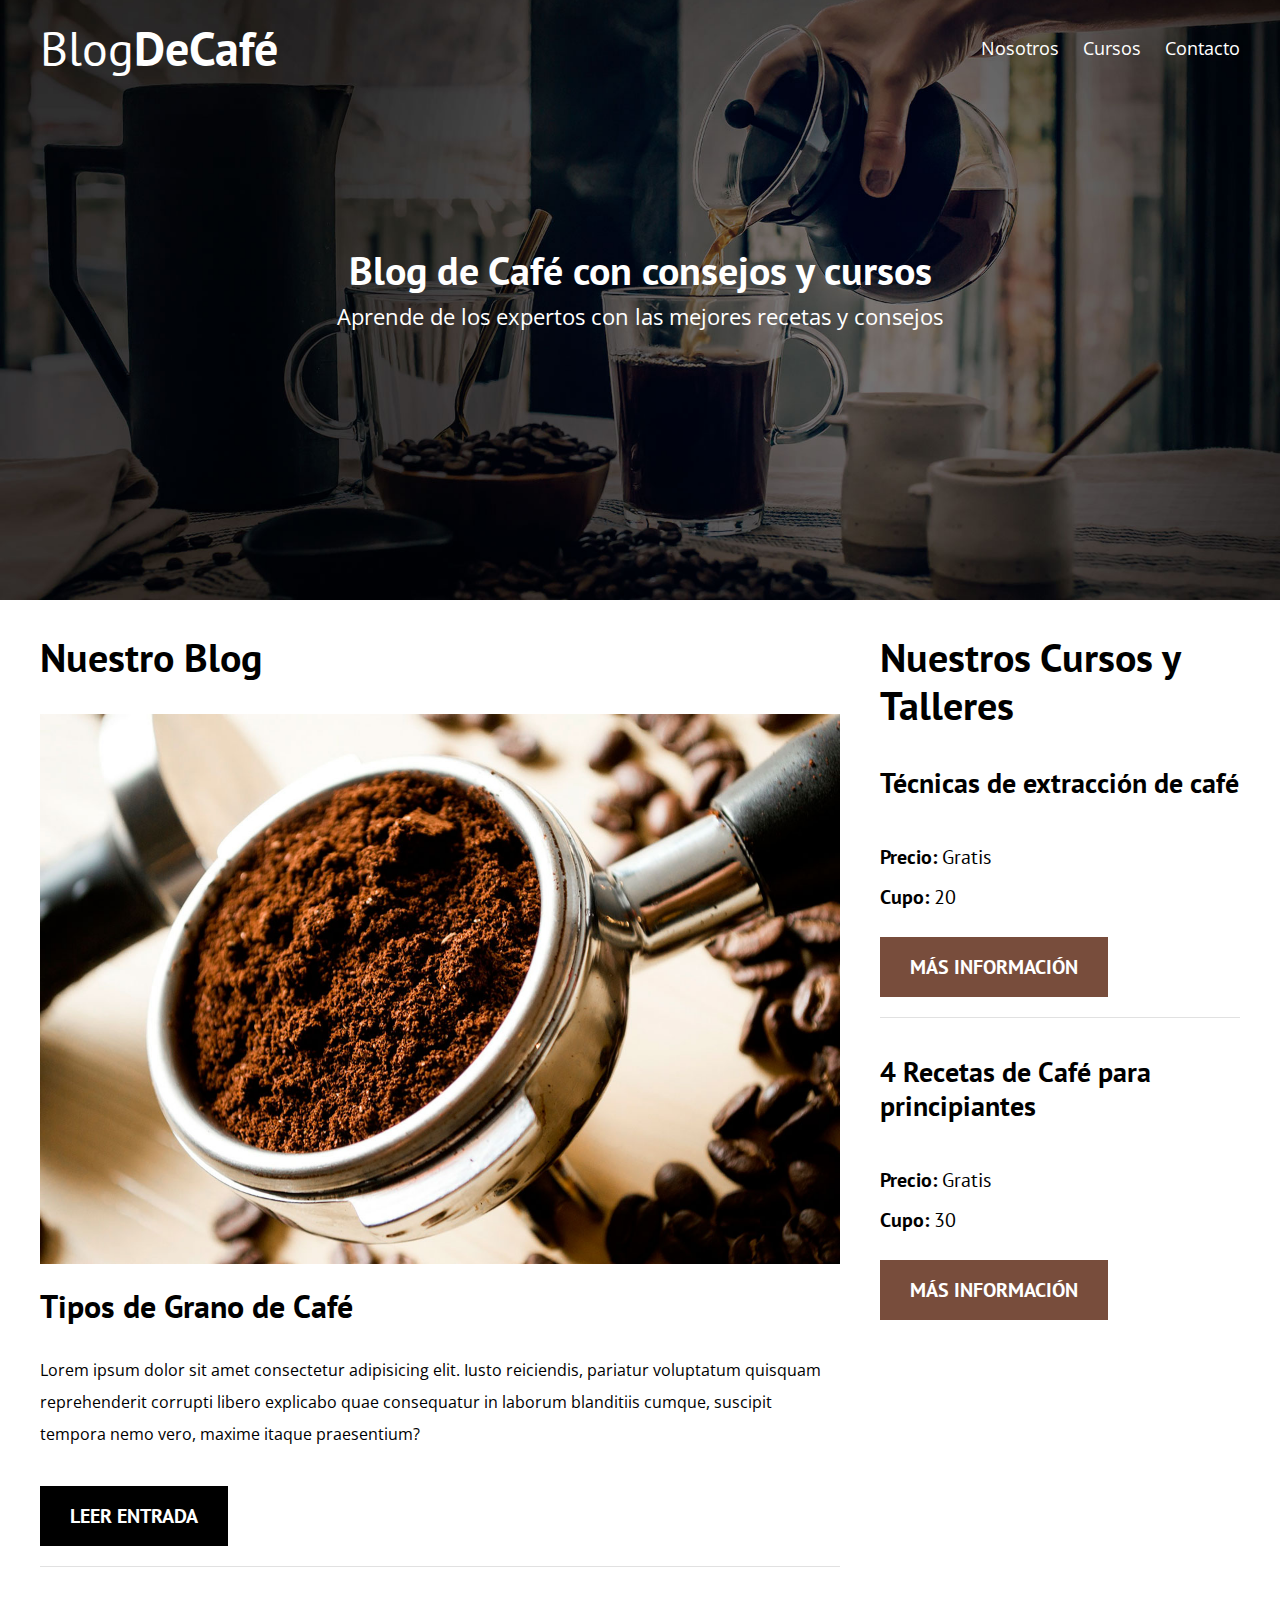
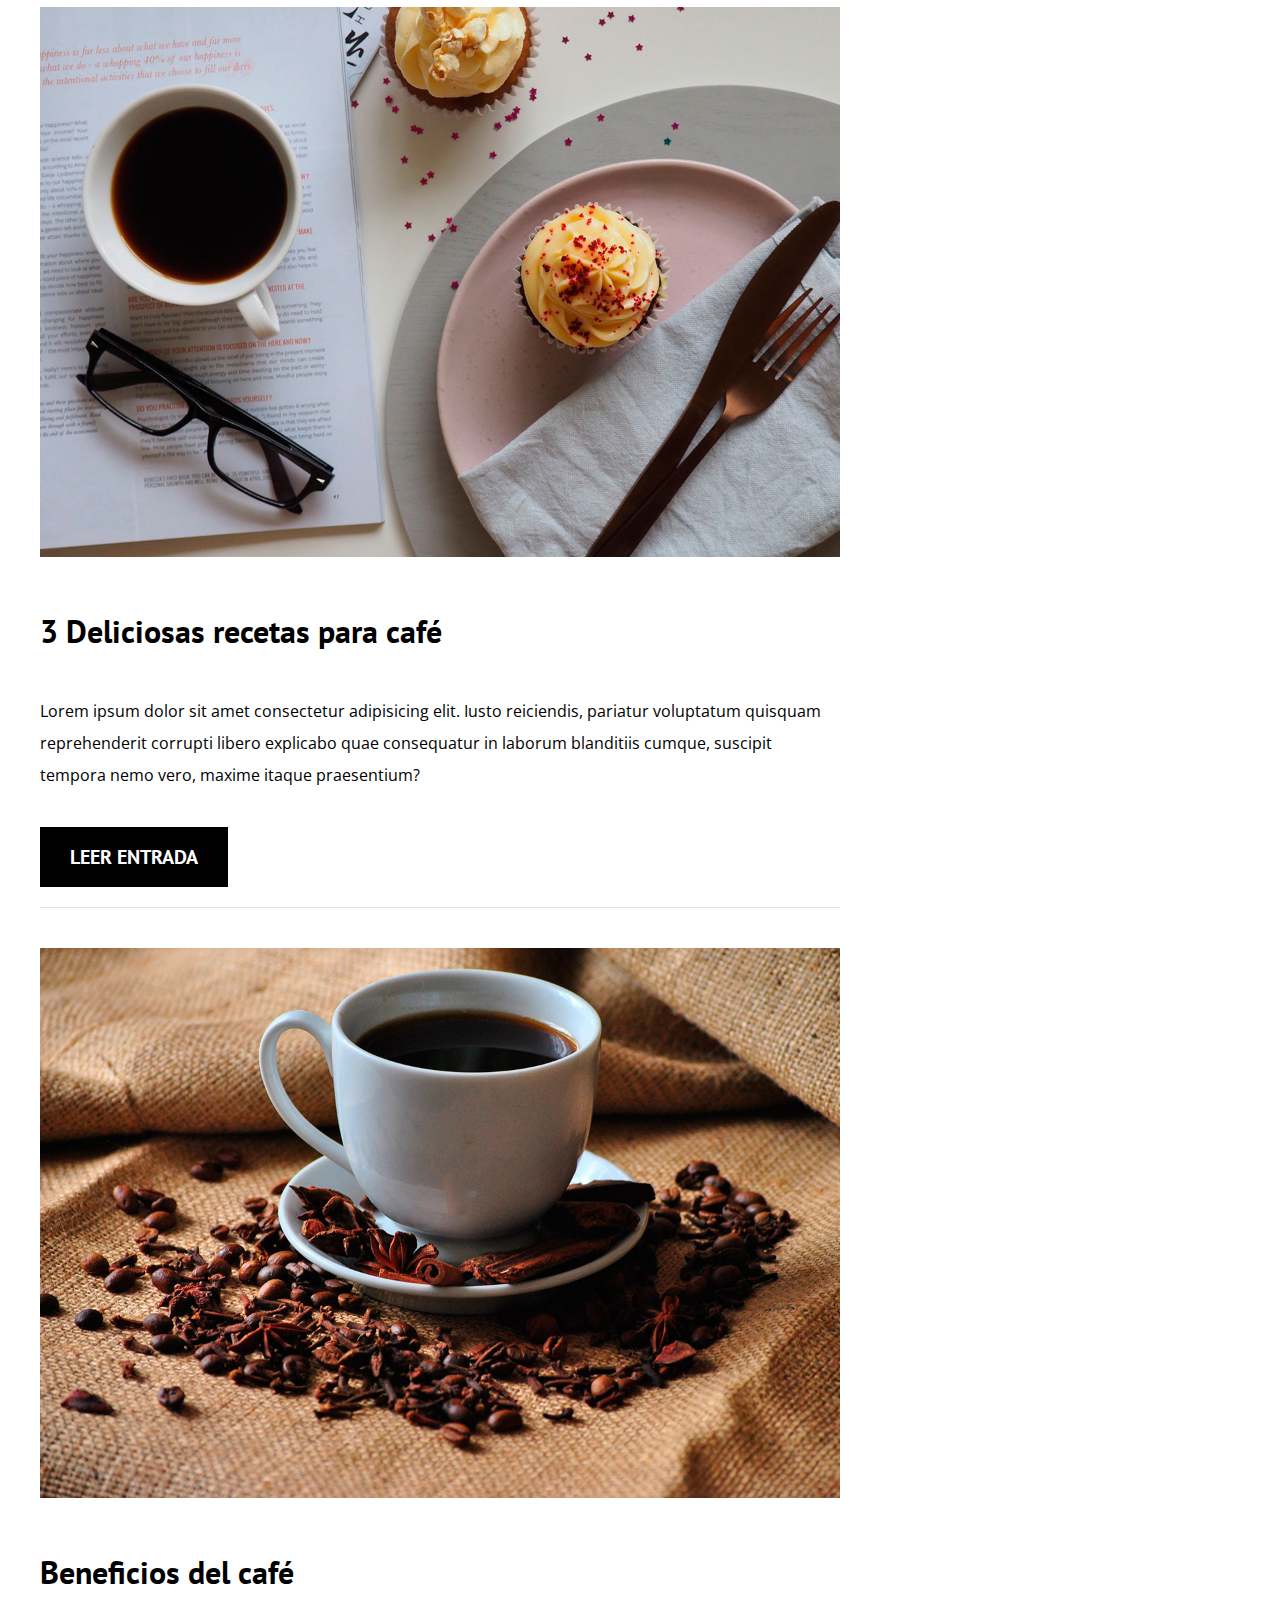
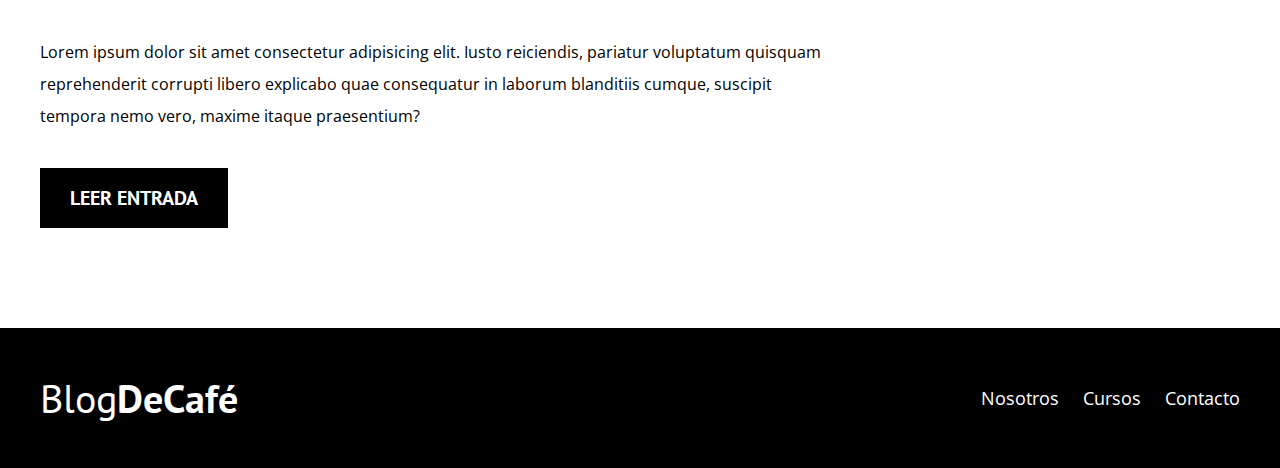
<file: index.html>
<!DOCTYPE html>
<html lang="es">
  <head>
    <meta charset="utf-8" />
    <meta http-equiv="X-UA-Compatible" content="IE=edge" />
    <title>Blog de Café</title>
    <meta name="viewport" content="width=device-width, initial-scale=1" />
    <link
      rel="stylesheet"
      type="text/css"
      media="screen"
      href="./css/normalize.css"
    />
    <link
      rel="stylesheet"
      type="text/css"
      media="screen"
      href="./css/style.css"
    />
  </head>
  <body>
    <header class="site-header">
      <div class="container">
        <div class="navbar">
          <a href="./index.html"
            ><h1 class="m-0">Blog<span>DeCafé</span></h1></a
          >
          <nav class="nav">
            <a href="nosotros.html">Nosotros</a>
            <a href="cursos.html">Cursos</a>
            <a href="contacto.html">Contacto</a>
          </nav>
        </div>
        <div class="header-txt">
          <h2 class="m-0">Blog de Café con consejos y cursos</h2>
          <p class="m-0">
            Aprende de los expertos con las mejores recetas y consejos
          </p>
        </div>
      </div>
    </header>
    <div class="main-content container">
      <main class="blog">
        <h2>Nuestro Blog</h2>
        <article class="blog-post">
          <div class="img">
            <img src="./img/blog1.jpg" alt="Portada del post" />
          </div>
          <div class="blog-content">
            <h3 class="m-0">Tipos de Grano de Café</h3>
            <p>
              Lorem ipsum dolor sit amet consectetur adipisicing elit. Iusto
              reiciendis, pariatur voluptatum quisquam reprehenderit corrupti
              libero explicabo quae consequatur in laborum blanditiis cumque,
              suscipit tempora nemo vero, maxime itaque praesentium?
            </p>
            <a href="#" class="btn btn-primary">Leer Entrada</a>
          </div>
        </article>
        <article class="blog-post">
          <div class="img">
            <img src="./img/blog2.jpg" alt="Portada del post" />
          </div>
          <div class="blog-content">
            <h3>3 Deliciosas recetas para café</h3>
            <p>
              Lorem ipsum dolor sit amet consectetur adipisicing elit. Iusto
              reiciendis, pariatur voluptatum quisquam reprehenderit corrupti
              libero explicabo quae consequatur in laborum blanditiis cumque,
              suscipit tempora nemo vero, maxime itaque praesentium?
            </p>
            <a href="#" class="btn btn-primary">Leer Entrada</a>
          </div>
        </article>
        <article class="blog-post">
          <div class="img">
            <img src="./img/blog3.jpg" alt="Portada del post" />
          </div>
          <div class="blog-content">
            <h3>Beneficios del café</h3>
            <p>
              Lorem ipsum dolor sit amet consectetur adipisicing elit. Iusto
              reiciendis, pariatur voluptatum quisquam reprehenderit corrupti
              libero explicabo quae consequatur in laborum blanditiis cumque,
              suscipit tempora nemo vero, maxime itaque praesentium?
            </p>
            <a href="#" class="btn btn-primary">Leer Entrada</a>
          </div>
        </article>
      </main>
      <aside class="courses">
        <h2>Nuestros Cursos y Talleres</h2>
        <ul class="courses-list">
          <li class="course">
            <h4>Técnicas de extracción de café</h4>
            <p class="m-0">Precio: <span>Gratis</span></p>
            <p class="m-0">Cupo: <span>20</span></p>
            <a href="./cursos.html" class="btn btn-secondary"
              >Más Información</a
            >
          </li>
          <li class="course">
            <h4>4 Recetas de Café para principiantes</h4>
            <p class="m-0">Precio: <span>Gratis</span></p>
            <p class="m-0">Cupo: <span>30</span></p>
            <a href="./cursos.html" class="btn btn-secondary"
              >Más Información</a
            >
          </li>
        </ul>
      </aside>
    </div>
    <footer class="site-footer">
      <div class="container">
        <div class="navbar">
          <a
            ><p class="m-0">Blog<span>DeCafé</span></p></a
          >
          <nav class="nav">
            <a href="nosotros.html">Nosotros</a>
            <a href="cursos.html">Cursos</a>
            <a href="contacto.html">Contacto</a>
          </nav>
        </div>
      </div>
    </footer>
  </body>
</html>
</file>
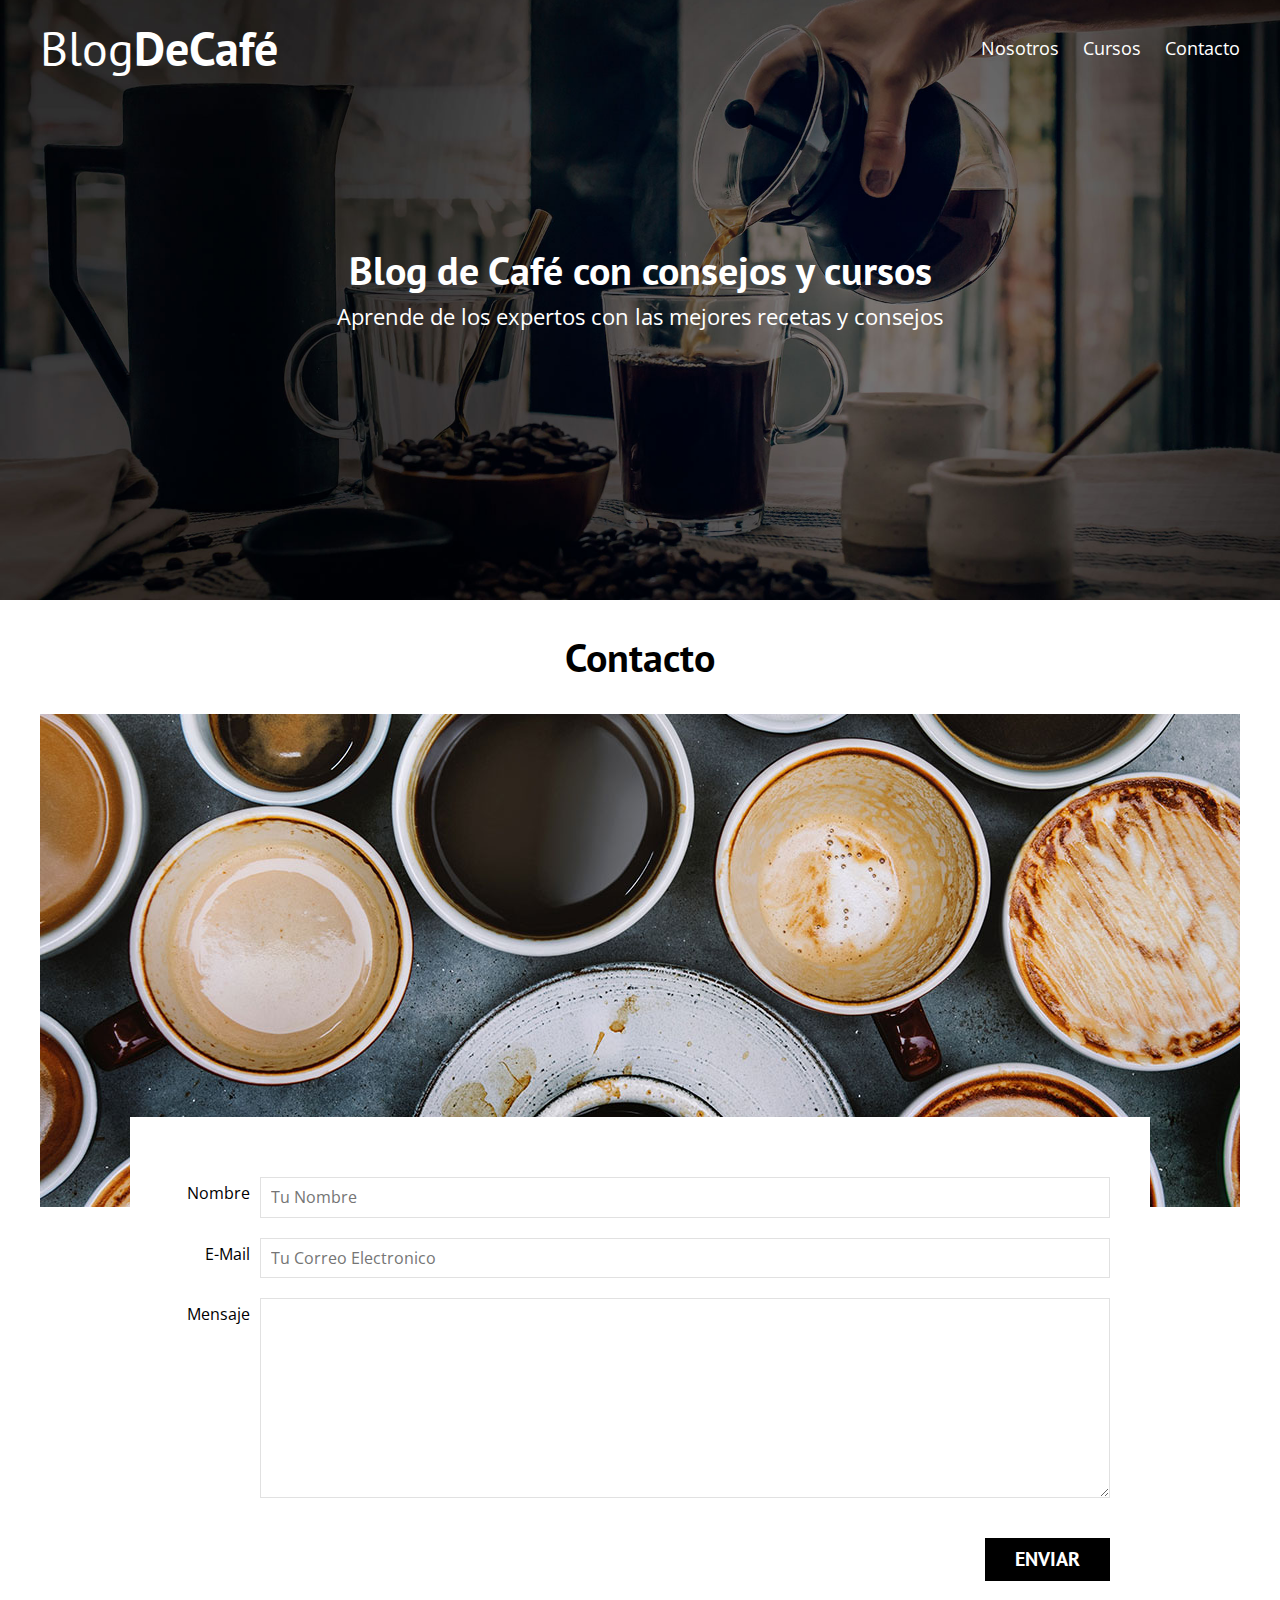
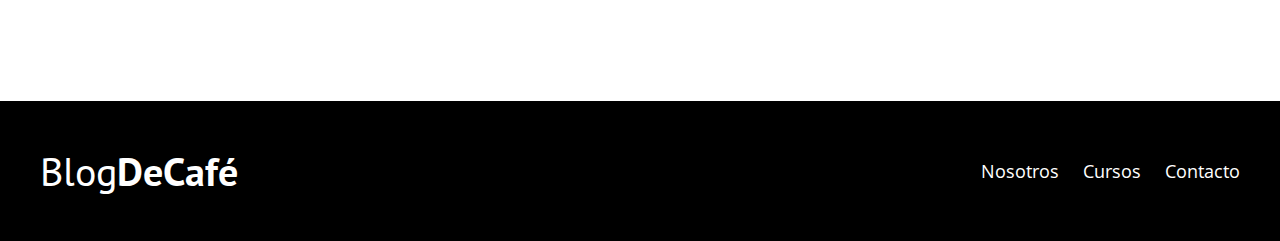
<file: contacto.html>
<!DOCTYPE html>
<html lang="es">
  <head>
    <meta charset="utf-8" />
    <meta http-equiv="X-UA-Compatible" content="IE=edge" />
    <title>Blog de Café</title>
    <meta name="viewport" content="width=device-width, initial-scale=1" />
    <link
      rel="stylesheet"
      type="text/css"
      media="screen"
      href="./css/normalize.css"
    />
    <link
      rel="stylesheet"
      type="text/css"
      media="screen"
      href="./css/style.css"
    />
  </head>
  <body>
    <header class="site-header">
      <div class="container">
        <div class="navbar">
          <a href="./index.html"
            ><h1 class="m-0">Blog<span>DeCafé</span></h1></a
          >
          <nav class="nav">
            <a href="nosotros.html">Nosotros</a>
            <a href="cursos.html">Cursos</a>
            <a href="contacto.html">Contacto</a>
          </nav>
        </div>
        <div class="header-txt">
          <h2 class="m-0">Blog de Café con consejos y cursos</h2>
          <p class="m-0">
            Aprende de los expertos con las mejores recetas y consejos
          </p>
        </div>
      </div>
    </header>
    <main class="container">
      <h2 class="txt-center">Contacto</h2>
      <div class="site-contact">
        <div class="img">
          <img src="./img/contacto.jpg" alt="Portada de contacto" />
        </div>
        <div class="form-contact">
          <form action="">
            <div class="form-input">
              <label for="nombre">Nombre</label>
              <input
                type="text"
                name="nombre"
                id="nombre"
                placeholder="Tu Nombre"
              />
            </div>
            <div class="form-input">
              <label for="email">E-Mail</label>
              <input
                type="email"
                name="email"
                id="email"
                placeholder="Tu Correo Electronico"
              />
            </div>
            <div class="form-input">
              <label for="mensaje">Mensaje</label>
              <textarea name="mensaje" id="mensaje"></textarea>
            </div>
            <div class="form-input enviar">
              <input type="submit" value="Enviar" class="btn btn-primary" />
            </div>
          </form>
        </div>
      </div>
    </main>
    <footer class="site-footer">
      <div class="container">
        <div class="navbar">
          <a
            ><p class="m-0">Blog<span>DeCafé</span></p></a
          >
          <nav class="nav">
            <a href="nosotros.html">Nosotros</a>
            <a href="cursos.html">Cursos</a>
            <a href="contacto.html">Contacto</a>
          </nav>
        </div>
      </div>
    </footer>
  </body>
</html>
</file>
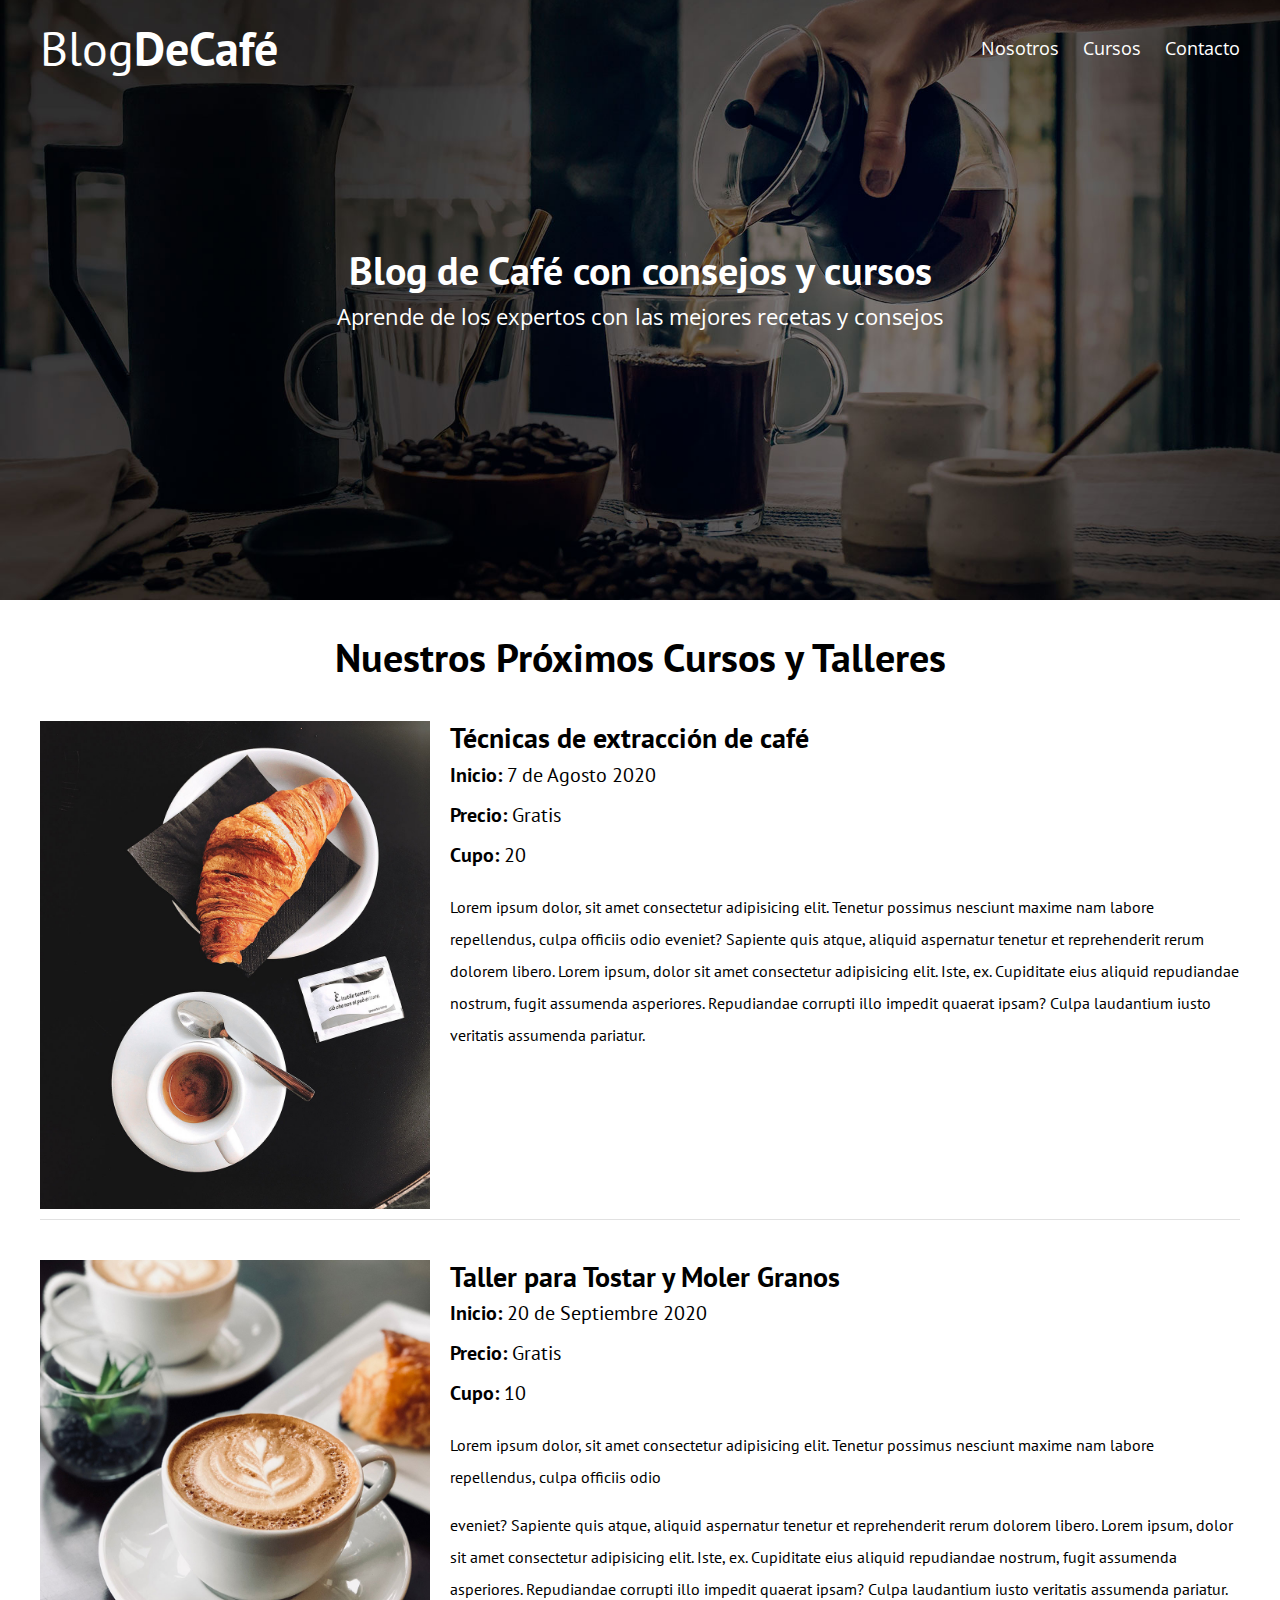
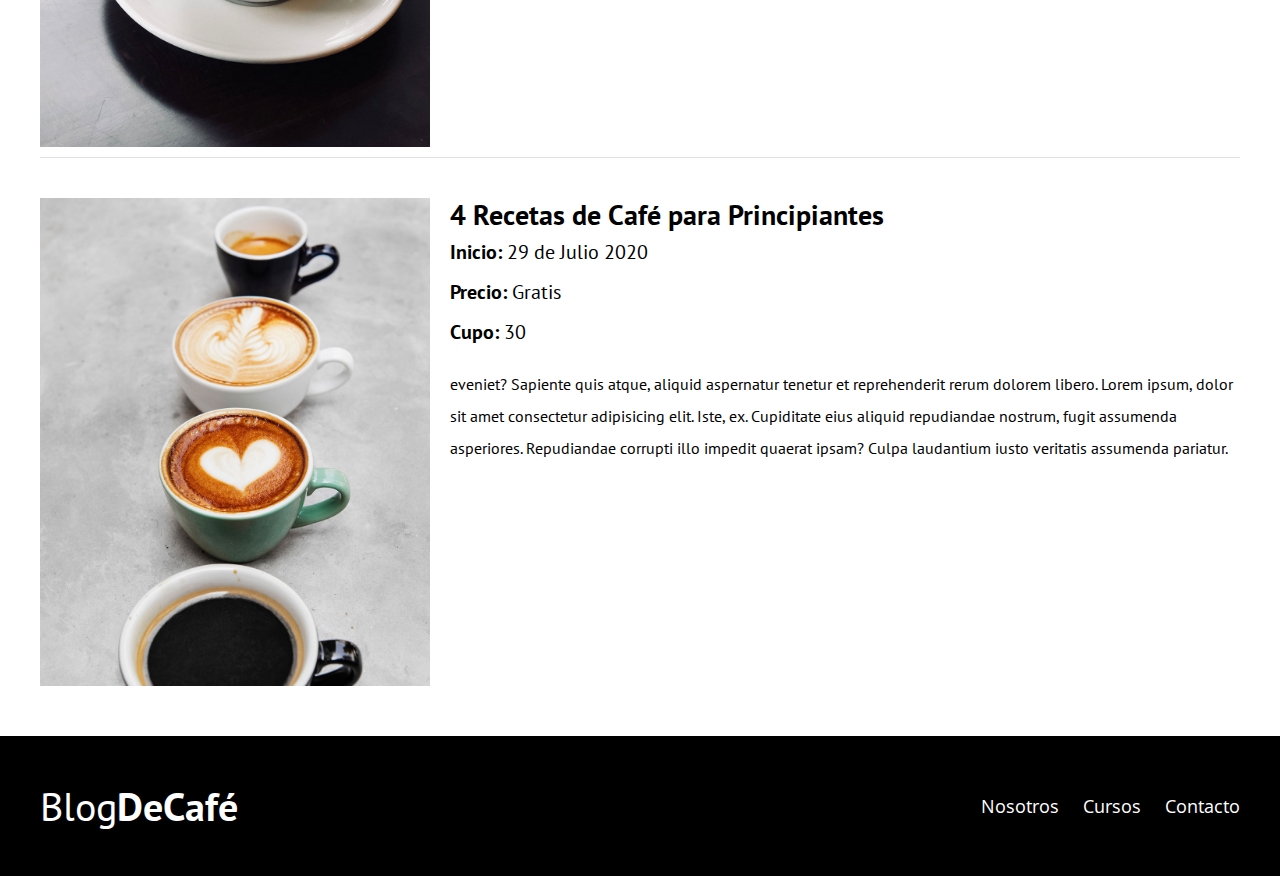
<file: cursos.html>
<!DOCTYPE html>
<html lang="es">
  <head>
    <meta charset="utf-8" />
    <meta http-equiv="X-UA-Compatible" content="IE=edge" />
    <title>Blog de Café</title>
    <meta name="viewport" content="width=device-width, initial-scale=1" />
    <link
      rel="stylesheet"
      type="text/css"
      media="screen"
      href="./css/normalize.css"
    />
    <link
      rel="stylesheet"
      type="text/css"
      media="screen"
      href="./css/style.css"
    />
  </head>
  <body>
    <header class="site-header">
      <div class="container">
        <div class="navbar">
          <a href="./index.html"
            ><h1 class="m-0">Blog<span>DeCafé</span></h1></a
          >
          <nav class="nav">
            <a href="nosotros.html">Nosotros</a>
            <a href="cursos.html">Cursos</a>
            <a href="contacto.html">Contacto</a>
          </nav>
        </div>
        <div class="header-txt">
          <h2 class="m-0">Blog de Café con consejos y cursos</h2>
          <p class="m-0">
            Aprende de los expertos con las mejores recetas y consejos
          </p>
        </div>
      </div>
    </header>
    <main class="container">
      <h2 class="txt-center">Nuestros Próximos Cursos y Talleres</h2>
      <article class="course grid">
        <div class="col-4">
          <img src="./img/curso1.jpg" alt="Portada de curso" />
        </div>
        <div class="col-8">
          <h4 class="m-0">Técnicas de extracción de café</h4>
          <p class="m-0">Inicio: <span>7 de Agosto 2020</span></p>
          <p class="m-0">Precio: <span>Gratis</span></p>
          <p class="m-0">Cupo: <span>20</span></p>
          <p class="description">
            Lorem ipsum dolor, sit amet consectetur adipisicing elit. Tenetur
            possimus nesciunt maxime nam labore repellendus, culpa officiis odio
            eveniet? Sapiente quis atque, aliquid aspernatur tenetur et
            reprehenderit rerum dolorem libero. Lorem ipsum, dolor sit amet
            consectetur adipisicing elit. Iste, ex. Cupiditate eius aliquid
            repudiandae nostrum, fugit assumenda asperiores. Repudiandae
            corrupti illo impedit quaerat ipsam? Culpa laudantium iusto
            veritatis assumenda pariatur.
          </p>
        </div>
      </article>
      <article class="course grid">
        <div class="col-4">
          <img src="./img/curso2.jpg" alt="Portada de curso" />
        </div>
        <div class="col-8">
          <h4 class="m-0">Taller para Tostar y Moler Granos</h4>
          <p class="m-0">Inicio: <span>20 de Septiembre 2020</span></p>
          <p class="m-0">Precio: <span>Gratis</span></p>
          <p class="m-0">Cupo: <span>10</span></p>
          <p class="description">
            Lorem ipsum dolor, sit amet consectetur adipisicing elit. Tenetur
            possimus nesciunt maxime nam labore repellendus, culpa officiis odio
          </p>
          <p class="description">
            eveniet? Sapiente quis atque, aliquid aspernatur tenetur et
            reprehenderit rerum dolorem libero. Lorem ipsum, dolor sit amet
            consectetur adipisicing elit. Iste, ex. Cupiditate eius aliquid
            repudiandae nostrum, fugit assumenda asperiores. Repudiandae
            corrupti illo impedit quaerat ipsam? Culpa laudantium iusto
            veritatis assumenda pariatur.
          </p>
        </div>
      </article>
      <article class="course grid">
        <div class="col-4">
          <img src="./img/curso3.jpg" alt="Portada de curso" />
        </div>
        <div class="col-8">
          <h4 class="m-0">4 Recetas de Café para Principiantes</h4>
          <p class="m-0">Inicio: <span>29 de Julio 2020</span></p>
          <p class="m-0">Precio: <span>Gratis</span></p>
          <p class="m-0">Cupo: <span>30</span></p>
          <p class="description">
            eveniet? Sapiente quis atque, aliquid aspernatur tenetur et
            reprehenderit rerum dolorem libero. Lorem ipsum, dolor sit amet
            consectetur adipisicing elit. Iste, ex. Cupiditate eius aliquid
            repudiandae nostrum, fugit assumenda asperiores. Repudiandae
            corrupti illo impedit quaerat ipsam? Culpa laudantium iusto
            veritatis assumenda pariatur.
          </p>
        </div>
      </article>
    </main>
    <footer class="site-footer">
      <div class="container">
        <div class="navbar">
          <a
            ><p class="m-0">Blog<span>DeCafé</span></p></a
          >
          <nav class="nav">
            <a href="nosotros.html">Nosotros</a>
            <a href="cursos.html">Cursos</a>
            <a href="contacto.html">Contacto</a>
          </nav>
        </div>
      </div>
    </footer>
  </body>
</html>
</file>
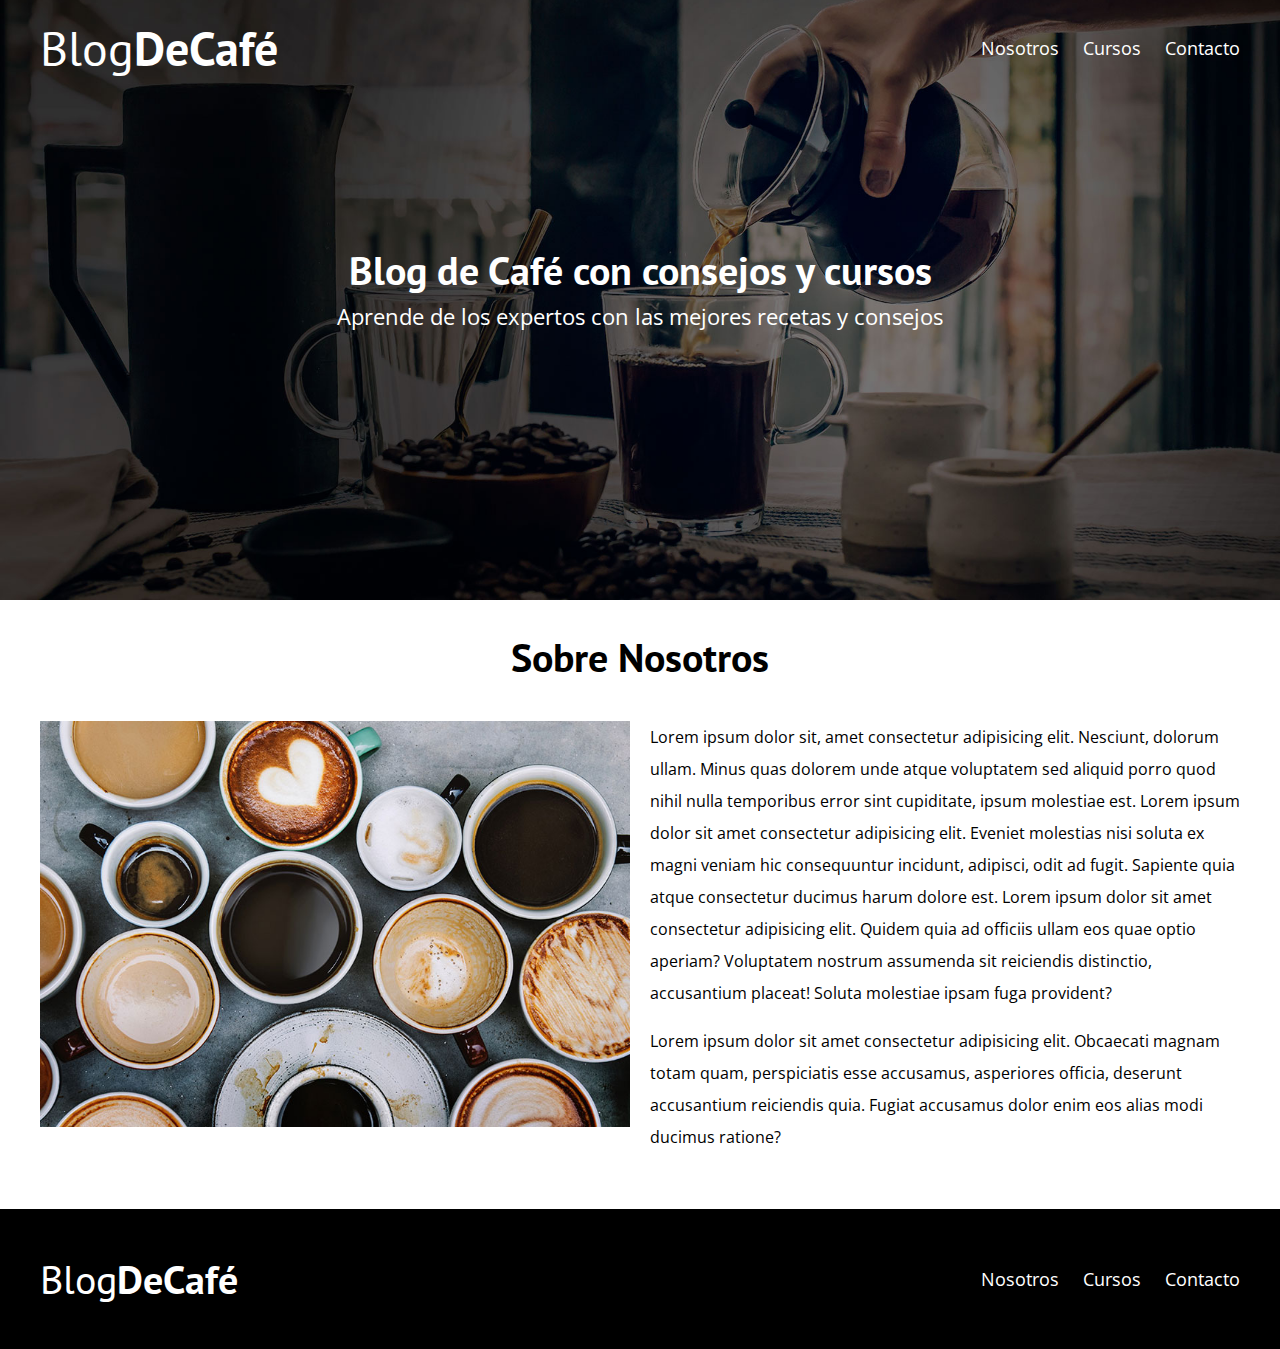
<file: nosotros.html>
<!DOCTYPE html>
<html lang="es">
  <head>
    <meta charset="utf-8" />
    <meta http-equiv="X-UA-Compatible" content="IE=edge" />
    <title>Blog de Café</title>
    <meta name="viewport" content="width=device-width, initial-scale=1" />
    <link
      rel="stylesheet"
      type="text/css"
      media="screen"
      href="./css/normalize.css"
    />
    <link
      rel="stylesheet"
      type="text/css"
      media="screen"
      href="./css/style.css"
    />
  </head>
  <body>
    <header class="site-header">
      <div class="container">
        <div class="navbar">
          <a href="./index.html"
            ><h1 class="m-0">Blog<span>DeCafé</span></h1></a
          >
          <nav class="nav">
            <a href="nosotros.html">Nosotros</a>
            <a href="cursos.html">Cursos</a>
            <a href="contacto.html">Contacto</a>
          </nav>
        </div>
        <div class="header-txt">
          <h2 class="m-0">Blog de Café con consejos y cursos</h2>
          <p class="m-0">
            Aprende de los expertos con las mejores recetas y consejos
          </p>
        </div>
      </div>
    </header>
    <main class="container">
      <h2 class="txt-center">Sobre Nosotros</h2>
      <div class="grid">
        <div class="col-6">
          <div class="img">
            <img src="./img/nosotros.jpg" alt="Portada de sección nosotros" />
          </div>
        </div>
        <div class="col-6">
          <p class="m-0">
            Lorem ipsum dolor sit, amet consectetur adipisicing elit. Nesciunt,
            dolorum ullam. Minus quas dolorem unde atque voluptatem sed aliquid
            porro quod nihil nulla temporibus error sint cupiditate, ipsum
            molestiae est. Lorem ipsum dolor sit amet consectetur adipisicing
            elit. Eveniet molestias nisi soluta ex magni veniam hic consequuntur
            incidunt, adipisci, odit ad fugit. Sapiente quia atque consectetur
            ducimus harum dolore est. Lorem ipsum dolor sit amet consectetur
            adipisicing elit. Quidem quia ad officiis ullam eos quae optio
            aperiam? Voluptatem nostrum assumenda sit reiciendis distinctio,
            accusantium placeat! Soluta molestiae ipsam fuga provident?
          </p>
          <p>
            Lorem ipsum dolor sit amet consectetur adipisicing elit. Obcaecati
            magnam totam quam, perspiciatis esse accusamus, asperiores officia,
            deserunt accusantium reiciendis quia. Fugiat accusamus dolor enim
            eos alias modi ducimus ratione?
          </p>
        </div>
      </div>
    </main>
    <footer class="site-footer">
      <div class="container">
        <div class="navbar">
          <a
            ><p class="m-0">Blog<span>DeCafé</span></p></a
          >
          <nav class="nav">
            <a href="nosotros.html">Nosotros</a>
            <a href="cursos.html">Cursos</a>
            <a href="contacto.html">Contacto</a>
          </nav>
        </div>
      </div>
    </footer>
  </body>
</html>
</file>
<file: css/style.css>
@import url("https://fonts.googleapis.com/css2?family=Open+Sans&family=PT+Sans:wght@400;700&display=swap");
/*
    font-family: 'Open Sans', sans-serif;
    
*/

html {
  box-sizing: border-box;
  font-size: 62.5%; /* 1rem = 10px */
}

*,
*:before,
*:after {
  box-sizing: inherit;
}

body {
  font-family: "Open Sans", sans-serif;
  font-size: 1.6rem;
  line-height: 2;
}

/* GLOBALES */
h1,
h2,
h3,
h4 {
  font-family: "PT Sans", sans-serif;
}

h1 {
  font-size: 4.8rem;
}

h2 {
  font-size: 4rem;
  line-height: 1.2;
}

h3 {
  font-size: 3.2rem;
}

h4 {
  font-size: 2.8rem;
  line-height: 1.2;
}

img {
  max-width: 100%;
}

.container {
  margin: 0 auto;
  width: 95%;
  max-width: 1200px;
}

/* UTILIDADES */
.txt-center {
  text-align: center;
}

.m-0 {
  margin: 0;
}

/* GRID */
@media (min-width: 768px) {
  .grid {
    display: flex;
    justify-content: space-between;
    margin: 4rem 0rem;
  }
  .col-center {
    justify-content: center;
  }
  .col-4 {
    flex: 0 0 calc(33.33% - 1rem);
  }
  .col-6 {
    flex: 0 0 calc(50% - 1rem);
  }
  .col-8 {
    flex: 0 0 calc(66.66% - 1rem);
  }
  .col-10 {
    flex: 0 0 calc(83.33% - 1rem);
  }
  .col-12 {
    flex: 0 0 100%;
  }
}

/* BOTONES */
.btn {
  display: block;
  margin: 2rem 0rem;
  padding: 1rem 3rem;
  font-family: "PT Sans", sans-serif;
  font-weight: 700;
  font-size: 2rem;
  text-align: center;
  text-transform: uppercase;
  text-decoration: none;
  color: #ffffff;
}

.btn:hover {
  cursor: pointer;
}

.btn-primary {
  background-color: #000000;
}

.btn-secondary {
  background-color: #784d3c;
}

@media (min-width: 768px) {
  .btn {
    display: inline-block;
  }
}
/* HEADER */
@media (min-width: 768px) {
  .navbar {
    display: flex;
    justify-content: space-between;
    align-items: center;
  }
}

.site-header {
  background-image: url("../img/banner.jpg");
  background-repeat: no-repeat;
  background-position: center center;
  background-size: cover;
  height: 60rem;
}

.site-header a,
.site-footer a {
  color: #ffffff;
  text-decoration: none;
}

.site-header h1 {
  text-align: center;
  font-weight: 400;
}

.site-header h1 span {
  font-weight: 700;
}

.header-txt {
  margin-top: 5rem;
  text-align: center;
  color: #ffffff;
}

@media (min-width: 768px) {
  .header-txt {
    margin-top: 15rem;
  }
}

.header-txt p {
  font-size: 2.2rem;
}

/* NAVEGACIÓN */
.nav a {
  display: block;
  text-align: center;
  font-size: 1.8rem;
}

@media (min-width: 768px) {
  .nav a {
    display: inline;
    margin-right: 2rem;
  }

  .nav a:last-of-type {
    margin: 0;
  }
}

/* CONTENIDO PRINCIPAL */
.main-content {
  display: flex;
  flex-wrap: wrap-reverse;
}

.blog,
.courses {
  flex-grow: 0;
  flex-shrink: 0;
  flex-basis: 100%;
}

@media (min-width: 768px) {
  .main-content {
    justify-content: space-between;
  }

  .blog {
    flex-basis: 66.66%;
  }

  .courses {
    flex-basis: calc(33.33% - 4rem);
  }
}

/* BLOG */
.blog-post {
  margin-bottom: 4rem;
  border-bottom: 1px solid #e1e1e1;
}

.blog-post:last-of-type {
  border: none;
}

/* CURSOS */
.courses-list {
  padding: 0rem;
  list-style: none;
}

.course p {
  font-family: "PT Sans", sans-serif;
  font-weight: 700;
  font-size: 2rem;
}

.course p.description {
  font-weight: 400;
  font-size: 1.6rem;
}

.course p span {
  font-weight: 400;
}

.course {
  border-bottom: 1px solid #e1e1e1;
}

.course:last-of-type {
  border: none;
}

/* FOOTER */
.site-footer {
  margin-top: 4rem;
  padding: 3rem 0rem;
  background-color: #000000;
  color: #ffffff;
}

.site-footer p {
  font-family: "PT Sans", sans-serif;
  font-size: 4rem;
  text-align: center;
}

.site-footer p span {
  font-weight: 700;
}

/* CONTACTO */
.site-contact {
  display: flex;
  flex-direction: column;
  align-items: center;
}

.form-contact {
  width: 85%;
  padding: 4rem;
  background-color: #ffffff;
}

@media (min-width: 768px) {
  .form-contact {
    margin-top: -10rem;
  }
}

.form-input {
  display: flex;
  flex-direction: column;
  justify-content: flex-start;
  margin: 2rem 0rem;
}

@media (min-width: 768px) {
  .form-input {
    display: flex;
    flex-direction: row;
    justify-content: space-between;
    margin: 2rem 0rem;
  }
}

.form-input input:not([type="submit"]) {
  flex-grow: 1;
  padding: 1rem;
  border: 1px solid #e1e1e1;
}

.form-input textarea {
  flex-grow: 1;
  height: 20rem;
  border: 1px solid #e1e1e1;
}

.form-input label {
  margin-right: 1rem;
  text-align: left;
}

@media (min-width: 768px) {
  .form-input label {
    flex-basis: 8rem;
    text-align: right;
  }
}

.form-contact .enviar {
  display: flex;
  justify-content: flex-end;
}

.form-contact .enviar input {
  border: none;
}
</file>
